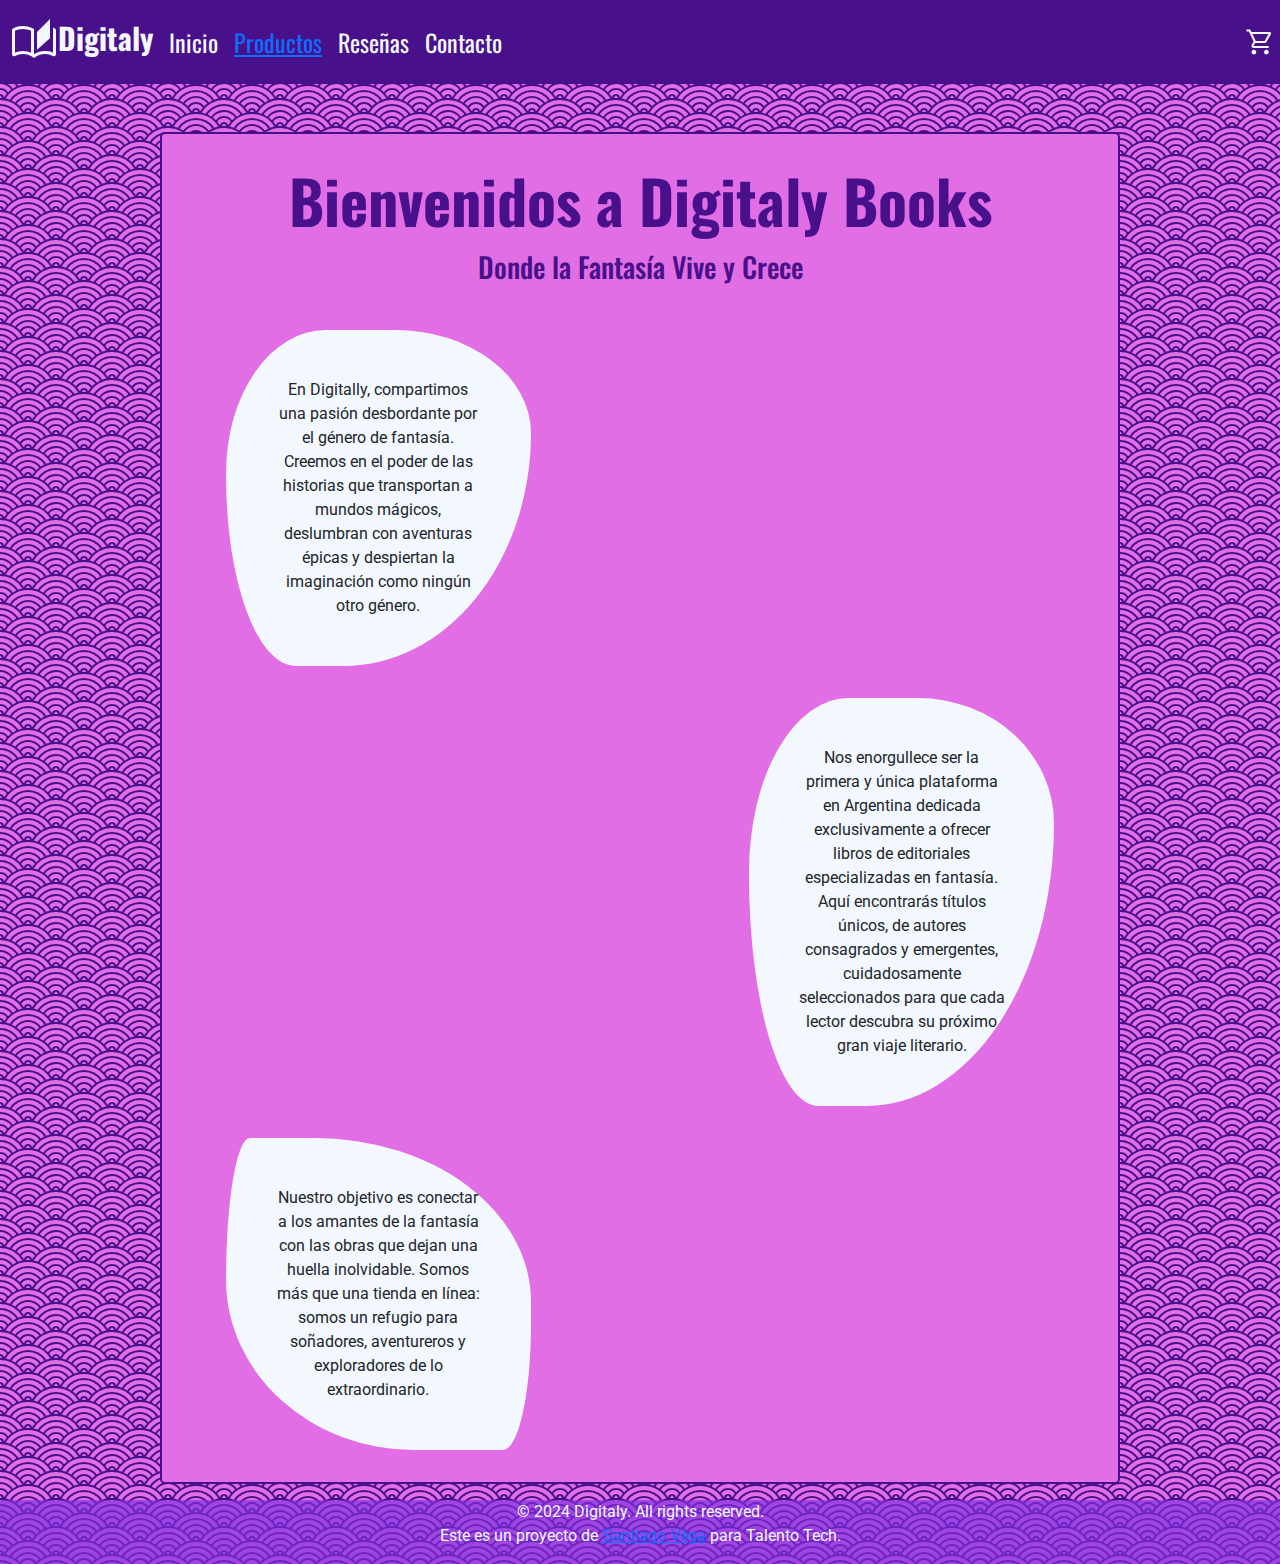
<file: index.html>
<!DOCTYPE html>
<html lang="en">
<head>
    <meta charset="UTF-8">
    <meta name="viewport" content="width=device-width, initial-scale=1.0">
    <link rel="stylesheet" type="text/css" href="bootstrap/bootstrap.css">	
    <link rel="stylesheet" type="text/css" href="styles.css">	
    <link rel="icon" href="favicon.ico" type="image/x-icon">
    <title>Digitaly Books</title>
</head>
<body>
    <header>
        <nav class="navbar bg-body-tertiary" id="navbar">
            <svg id="icon" class="navbar-brand" xmlns="http://www.w3.org/2000/svg" height="68px" viewBox="0 -960 960 960" width="48px" fill="#F3F8FF"><path d="M480-160q-48-38-104-59t-116-21q-42 0-82.5 11T100-198q-21 11-40.5-1T40-234v-482q0-11 5.5-21T62-752q46-24 96-36t102-12q58 0 113.5 15T480-740v506q51-33 107-49.5T700-300q36 0 78.5 7t81.5 29v-505q9.89 3.75 19.44 7.87Q889-757 898-752q10 6 16 15.68 6 9.67 6 20.32v482q0 23-19.5 35t-40.5 1q-37-20-77.5-31T700-240q-60 0-116 21t-104 59Zm60-167v-353l260-260v387L540-327Zm-120 63v-439q-34-19-79-28t-81-9q-47 0-87.5 10T100-704.47V-264q35-17 75.5-26.5t85-9.5q44.5 0 84.5 9.5t75 26.5Zm0 0v-439 439Z"/></svg>
            <h1 id="logo" class="navbar-brand">Digitaly</h1>
            <ul class="mb-2 mb-lg-0">
               <li class="nav-item " ><a href="index.html" class="nav-link active">Inicio</a></li>
                <li class="nav-item"><a href="./categories/productos.html" class="">Productos</a></li>
                <li class="nav-item"><a href="./categories/resenas.html" class="nav-link active">Reseñas</a></li>
                <li class="nav-item"><a href="./categories/contacto.html" class="nav-link active">Contacto</a></li>
            </ul>
            <a href="./categories/carrito.html" class="ms-auto"><svg xmlns="http://www.w3.org/2000/svg" height="30px" viewBox="0 -960 960 960" width="40px" fill="#F3F8FF"><path d="M284.53-80.67q-30.86 0-52.7-21.97Q210-124.62 210-155.47q0-30.86 21.98-52.7Q253.95-230 284.81-230t52.69 21.98q21.83 21.97 21.83 52.83t-21.97 52.69q-21.98 21.83-52.83 21.83Zm400 0q-30.86 0-52.7-21.97Q610-124.62 610-155.47q0-30.86 21.98-52.7Q653.95-230 684.81-230t52.69 21.98q21.83 21.97 21.83 52.83t-21.97 52.69q-21.98 21.83-52.83 21.83ZM238.67-734 344-515.33h285.33l120-218.67H238.67ZM206-800.67h589.38q22.98 0 34.97 20.84 11.98 20.83.32 41.83L693.33-490.67q-11 19.34-28.87 30.67-17.87 11.33-39.13 11.33H324l-52 96h487.33V-286H278q-43 0-63-31.83-20-31.84-.33-68.17l60.66-111.33-149.33-316H47.33V-880h121.34L206-800.67Zm138 285.34h285.33H344Z"/></svg></a>
        </nav>
    </header>
    <main>
        <section>
            <h2>Bienvenidos a Digitaly Books</h2>
            <h3>Donde la Fantasía Vive y Crece</h3>
            <p id="about-1">En Digitally, compartimos una pasión desbordante por el género de fantasía. Creemos en el poder de las historias que transportan a mundos mágicos, deslumbran con aventuras épicas y despiertan la imaginación como ningún otro género.</p>
            <p id="about-2">Nos enorgullece ser la primera y única plataforma en Argentina dedicada exclusivamente a ofrecer libros de editoriales especializadas en fantasía. Aquí encontrarás títulos únicos, de autores consagrados y emergentes, cuidadosamente seleccionados para que cada lector descubra su próximo gran viaje literario.</p>
            <p id="about-3">Nuestro objetivo es conectar a los amantes de la fantasía con las obras que dejan una huella inolvidable. Somos más que una tienda en línea: somos un refugio para soñadores, aventureros y exploradores de lo extraordinario.</p>
        </section>
    </main>
    <footer>
        <p>© 2024 Digitaly. All rights reserved.</p>
        <p>Este es un proyecto de <a href="https://github.com/SayVega">Santiago Vega</a> para Talento Tech.</p>
    </footer>
</body>
</html>
</file>
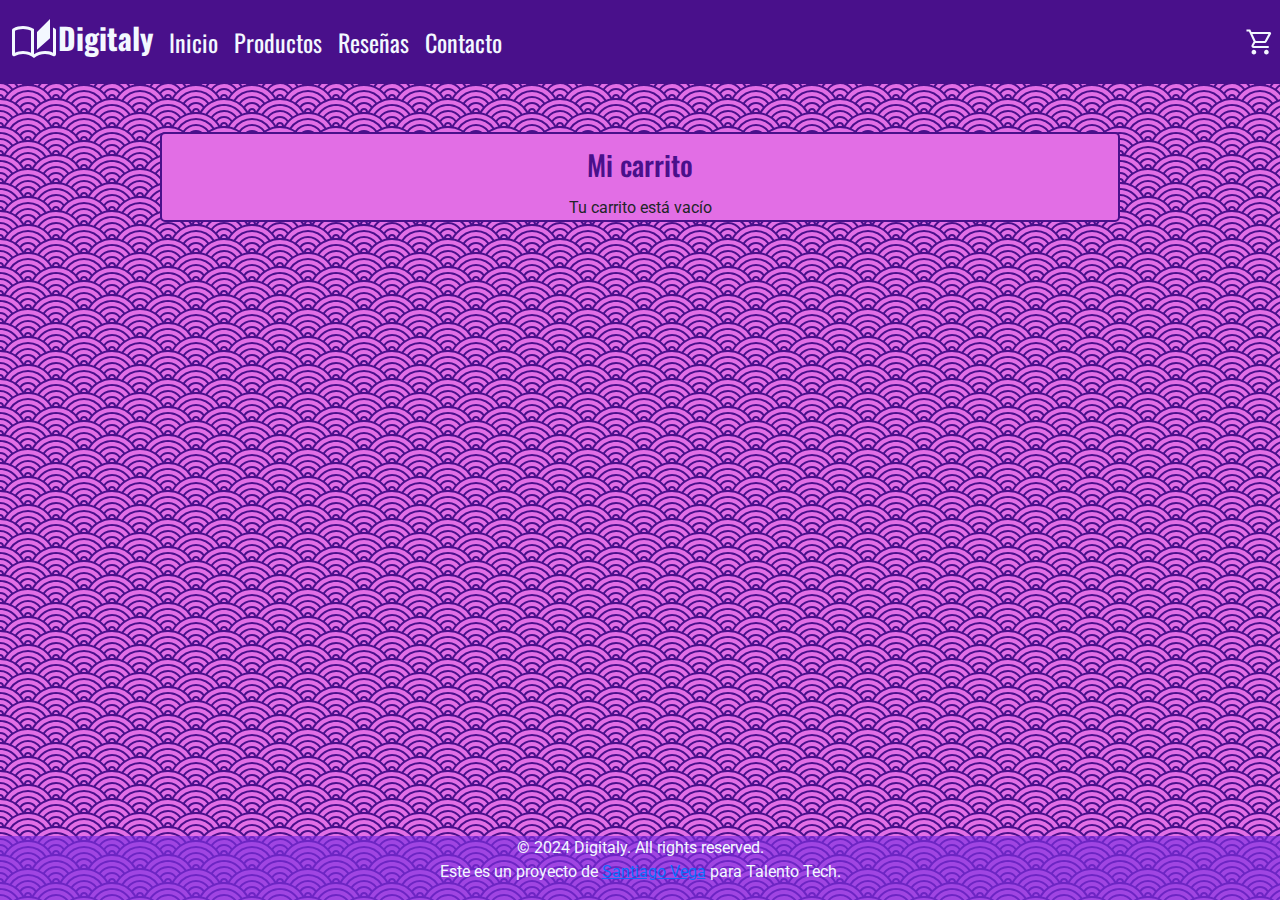
<file: categories/carrito.html>
<!DOCTYPE html>
<html lang="en">
<head>
    <meta charset="UTF-8">
    <meta name="viewport" content="width=device-width, initial-scale=1.0">
    <title>Contacto</title>
    <link rel="stylesheet" type="text/css" href="../bootstrap/bootstrap.css">	
    <link rel="stylesheet" type="text/css" href="../styles.css">
</head>
<body>
    <header>
        <nav class="navbar bg-body-tertiary" id="navbar">
            <svg id="icon" class="navbar-brand" xmlns="http://www.w3.org/2000/svg" height="68px" viewBox="0 -960 960 960" width="48px" fill="#F3F8FF"><path d="M480-160q-48-38-104-59t-116-21q-42 0-82.5 11T100-198q-21 11-40.5-1T40-234v-482q0-11 5.5-21T62-752q46-24 96-36t102-12q58 0 113.5 15T480-740v506q51-33 107-49.5T700-300q36 0 78.5 7t81.5 29v-505q9.89 3.75 19.44 7.87Q889-757 898-752q10 6 16 15.68 6 9.67 6 20.32v482q0 23-19.5 35t-40.5 1q-37-20-77.5-31T700-240q-60 0-116 21t-104 59Zm60-167v-353l260-260v387L540-327Zm-120 63v-439q-34-19-79-28t-81-9q-47 0-87.5 10T100-704.47V-264q35-17 75.5-26.5t85-9.5q44.5 0 84.5 9.5t75 26.5Zm0 0v-439 439Z"/></svg>
            <h1 id="logo" class="navbar-brand">Digitaly</h1>
            <ul class="mb-2 mb-lg-0">
               <li class="nav-item"><a href="../index.html" class="nav-link active">Inicio</a></li>
                <li class="nav-item"><a href="productos.html" class="nav-link active">Productos</a></li>
                <li class="nav-item"><a href="resenas.html" class="nav-link active">Reseñas</a></li>
                <li class="nav-item"><a href="contacto.html" class="nav-link active">Contacto</a></li>
            </ul>
            <a href="carrito.html" class="ms-auto"><svg xmlns="http://www.w3.org/2000/svg" height="30px" viewBox="0 -960 960 960" width="40px" fill="#F3F8FF"><path d="M284.53-80.67q-30.86 0-52.7-21.97Q210-124.62 210-155.47q0-30.86 21.98-52.7Q253.95-230 284.81-230t52.69 21.98q21.83 21.97 21.83 52.83t-21.97 52.69q-21.98 21.83-52.83 21.83Zm400 0q-30.86 0-52.7-21.97Q610-124.62 610-155.47q0-30.86 21.98-52.7Q653.95-230 684.81-230t52.69 21.98q21.83 21.97 21.83 52.83t-21.97 52.69q-21.98 21.83-52.83 21.83ZM238.67-734 344-515.33h285.33l120-218.67H238.67ZM206-800.67h589.38q22.98 0 34.97 20.84 11.98 20.83.32 41.83L693.33-490.67q-11 19.34-28.87 30.67-17.87 11.33-39.13 11.33H324l-52 96h487.33V-286H278q-43 0-63-31.83-20-31.84-.33-68.17l60.66-111.33-149.33-316H47.33V-880h121.34L206-800.67Zm138 285.34h285.33H344Z"/></svg></a>
        </nav>
    </header>
   <main>
        <h3>Mi carrito</h3>
        <div id="product-list"></div>
   </main>
    <footer>
        <p>© 2024 Digitaly. All rights reserved.</p>
        <p>Este es un proyecto de <a href="https://github.com/SayVega">Santiago Vega</a> para Talento Tech.</p>
    </footer>
    <script src="../js/carrito.js"></script>
</body>
</file>
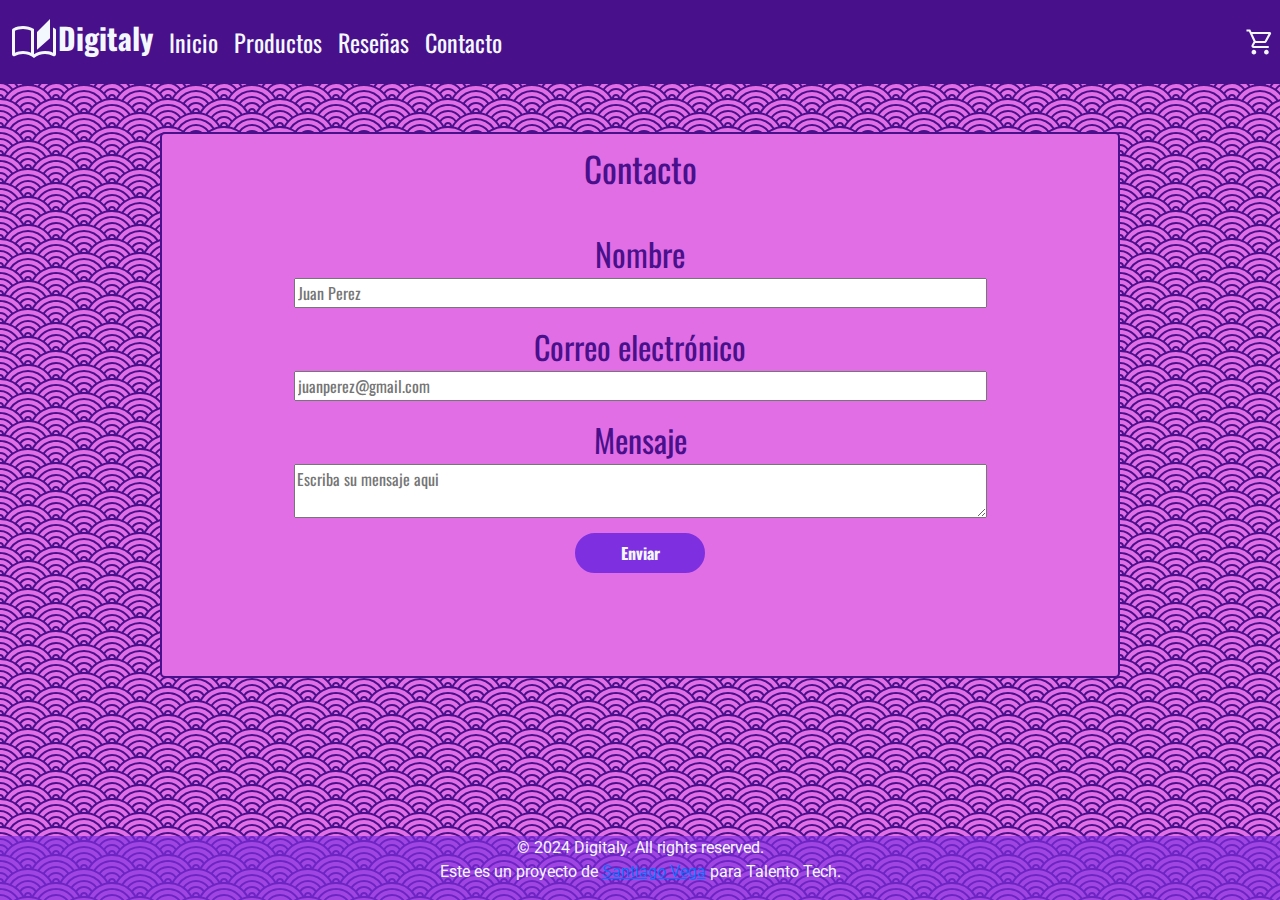
<file: categories/contacto.html>
<!DOCTYPE html>
<html lang="en">
<head>
    <meta charset="UTF-8">
    <meta name="viewport" content="width=device-width, initial-scale=1.0">
    <title>Contacto</title>
    <link rel="stylesheet" type="text/css" href="../bootstrap/bootstrap.css">	
    <link rel="stylesheet" type="text/css" href="../styles.css">
</head>
<body>
    <header>
        <nav class="navbar bg-body-tertiary" id="navbar">
            <svg id="icon" class="navbar-brand" xmlns="http://www.w3.org/2000/svg" height="68px" viewBox="0 -960 960 960" width="48px" fill="#F3F8FF"><path d="M480-160q-48-38-104-59t-116-21q-42 0-82.5 11T100-198q-21 11-40.5-1T40-234v-482q0-11 5.5-21T62-752q46-24 96-36t102-12q58 0 113.5 15T480-740v506q51-33 107-49.5T700-300q36 0 78.5 7t81.5 29v-505q9.89 3.75 19.44 7.87Q889-757 898-752q10 6 16 15.68 6 9.67 6 20.32v482q0 23-19.5 35t-40.5 1q-37-20-77.5-31T700-240q-60 0-116 21t-104 59Zm60-167v-353l260-260v387L540-327Zm-120 63v-439q-34-19-79-28t-81-9q-47 0-87.5 10T100-704.47V-264q35-17 75.5-26.5t85-9.5q44.5 0 84.5 9.5t75 26.5Zm0 0v-439 439Z"/></svg>
            <h1 id="logo" class="navbar-brand">Digitaly</h1>
            <ul class="mb-2 mb-lg-0">
               <li class="nav-item"><a href="../index.html" class="nav-link active">Inicio</a></li>
                <li class="nav-item"><a href="productos.html" class="nav-link active">Productos</a></li>
                <li class="nav-item"><a href="resenas.html" class="nav-link active">Reseñas</a></li>
                <li class="nav-item"><a href="contacto.html" class="nav-link active">Contacto</a></li>
            </ul>
            <a href="carrito.html" class="ms-auto"><svg xmlns="http://www.w3.org/2000/svg" height="30px" viewBox="0 -960 960 960" width="40px" fill="#F3F8FF"><path d="M284.53-80.67q-30.86 0-52.7-21.97Q210-124.62 210-155.47q0-30.86 21.98-52.7Q253.95-230 284.81-230t52.69 21.98q21.83 21.97 21.83 52.83t-21.97 52.69q-21.98 21.83-52.83 21.83Zm400 0q-30.86 0-52.7-21.97Q610-124.62 610-155.47q0-30.86 21.98-52.7Q653.95-230 684.81-230t52.69 21.98q21.83 21.97 21.83 52.83t-21.97 52.69q-21.98 21.83-52.83 21.83ZM238.67-734 344-515.33h285.33l120-218.67H238.67ZM206-800.67h589.38q22.98 0 34.97 20.84 11.98 20.83.32 41.83L693.33-490.67q-11 19.34-28.87 30.67-17.87 11.33-39.13 11.33H324l-52 96h487.33V-286H278q-43 0-63-31.83-20-31.84-.33-68.17l60.66-111.33-149.33-316H47.33V-880h121.34L206-800.67Zm138 285.34h285.33H344Z"/></svg></a>
        </nav>
    </header>
    <main>
        <section>
            <form action="https://formspree.io/f/xanyevnq" method="POST">
                <fieldset>
                    <legend>Contacto</legend>
                    <label for="name">Nombre</label>
                    <input type="text" required placeholder="Juan Perez" id="name" name="name">
                    <label for="e-mail">Correo electrónico</label>
                    <input type="email" required placeholder="juanperez@gmail.com" id="e-mail" name="e-mail">
                    <label for="message">Mensaje</label>
                    <textarea type="text" required placeholder="Escriba su mensaje aqui" id="message" name="message"></textarea>
                    <button type="submit" id="send">Enviar</button>
                </fieldset>
            </form>
        </section>
    </main>
    <footer>
        <p>© 2024 Digitaly. All rights reserved.</p>
        <p>Este es un proyecto de <a href="https://github.com/SayVega">Santiago Vega</a> para Talento Tech.</p>
    </footer>
    <script src="../js/contacto.js"></script>
</body>
</html>
</file>
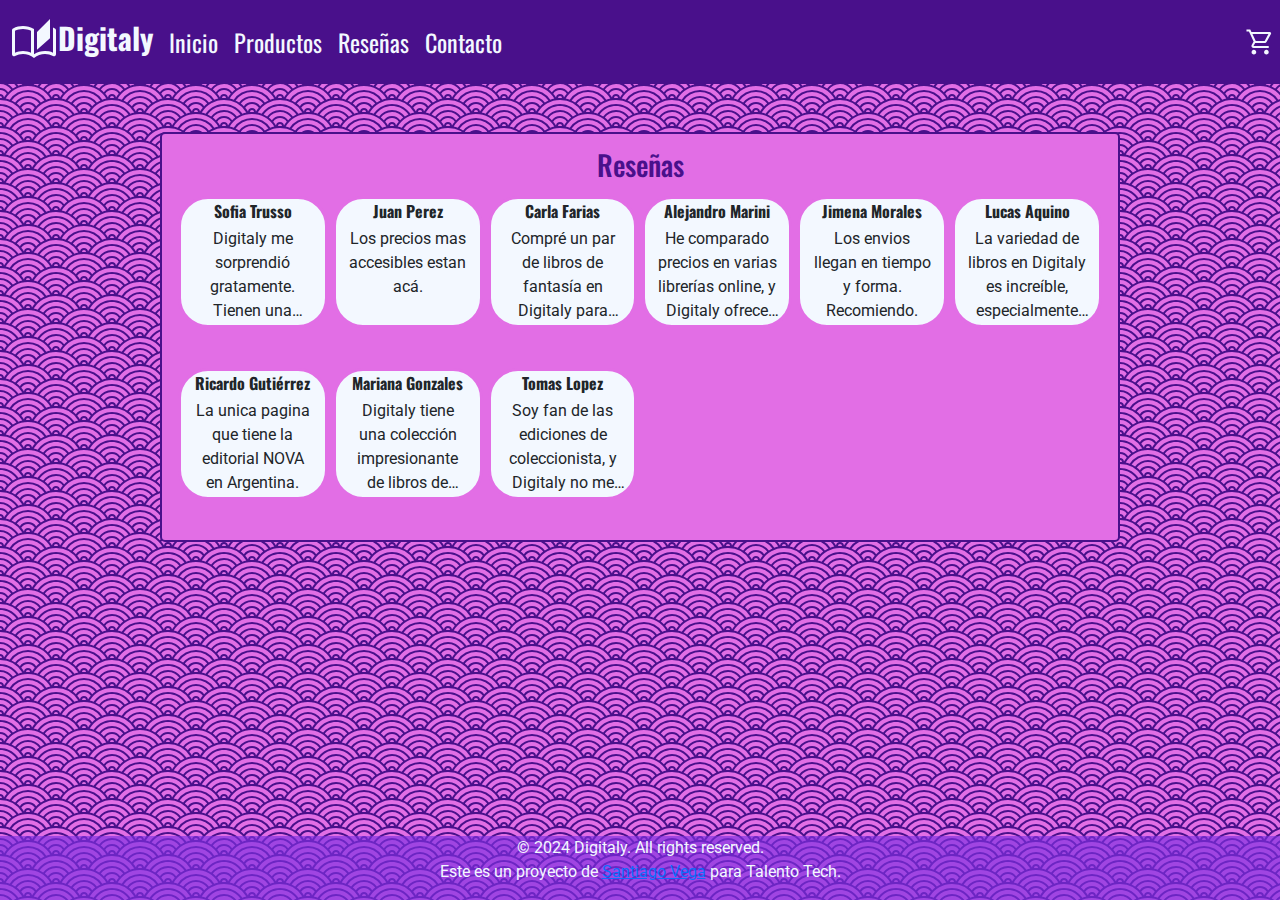
<file: categories/resenas.html>
<!DOCTYPE html>
<html lang="en">
<head>
    <meta charset="UTF-8">
    <meta name="viewport" content="width=device-width, initial-scale=1.0">
    <title>Reseñas</title>
    <link rel="stylesheet" type="text/css" href="../bootstrap/bootstrap.css">	
    <link rel="stylesheet" type="text/css" href="../styles.css">
</head>
<body>
    <header>
        <nav class="navbar bg-body-tertiary" id="navbar">
            <svg id="icon" class="navbar-brand" xmlns="http://www.w3.org/2000/svg" height="68px" viewBox="0 -960 960 960" width="48px" fill="#F3F8FF"><path d="M480-160q-48-38-104-59t-116-21q-42 0-82.5 11T100-198q-21 11-40.5-1T40-234v-482q0-11 5.5-21T62-752q46-24 96-36t102-12q58 0 113.5 15T480-740v506q51-33 107-49.5T700-300q36 0 78.5 7t81.5 29v-505q9.89 3.75 19.44 7.87Q889-757 898-752q10 6 16 15.68 6 9.67 6 20.32v482q0 23-19.5 35t-40.5 1q-37-20-77.5-31T700-240q-60 0-116 21t-104 59Zm60-167v-353l260-260v387L540-327Zm-120 63v-439q-34-19-79-28t-81-9q-47 0-87.5 10T100-704.47V-264q35-17 75.5-26.5t85-9.5q44.5 0 84.5 9.5t75 26.5Zm0 0v-439 439Z"/></svg>
            <h1 id="logo" class="navbar-brand">Digitaly</h1>
            <ul class="mb-2 mb-lg-0">
               <li class="nav-item"><a href="../index.html" class="nav-link active">Inicio</a></li>
                <li class="nav-item"><a href="productos.html" class="nav-link active">Productos</a></li>
                <li class="nav-item"><a href="resenas.html" class="nav-link active">Reseñas</a></li>
                <li class="nav-item"><a href="contacto.html" class="nav-link active">Contacto</a></li>
            </ul>
            <a href="carrito.html" class="ms-auto"><svg xmlns="http://www.w3.org/2000/svg" height="30px" viewBox="0 -960 960 960" width="40px" fill="#F3F8FF"><path d="M284.53-80.67q-30.86 0-52.7-21.97Q210-124.62 210-155.47q0-30.86 21.98-52.7Q253.95-230 284.81-230t52.69 21.98q21.83 21.97 21.83 52.83t-21.97 52.69q-21.98 21.83-52.83 21.83Zm400 0q-30.86 0-52.7-21.97Q610-124.62 610-155.47q0-30.86 21.98-52.7Q653.95-230 684.81-230t52.69 21.98q21.83 21.97 21.83 52.83t-21.97 52.69q-21.98 21.83-52.83 21.83ZM238.67-734 344-515.33h285.33l120-218.67H238.67ZM206-800.67h589.38q22.98 0 34.97 20.84 11.98 20.83.32 41.83L693.33-490.67q-11 19.34-28.87 30.67-17.87 11.33-39.13 11.33H324l-52 96h487.33V-286H278q-43 0-63-31.83-20-31.84-.33-68.17l60.66-111.33-149.33-316H47.33V-880h121.34L206-800.67Zm138 285.34h285.33H344Z"/></svg></a>
        </nav>
    </header>
    <main>
        <section>
            <h3>Reseñas</h3>
            <div id="reviews">
                <div class="grid-item">
                    <p><b>Sofia Trusso</b></p>
                    <p>Digitaly me sorprendió gratamente. Tienen una sección muy bien curada de fantasía, incluyendo ediciones especiales que no encontraba en otros lugares. Además, el equipo de atención al cliente fue muy amable cuando tuve una consulta sobre mi pedido. ¡Altamente recomendado!</p>
                </div>
                <div class="grid-item">
                    <p><b>Juan Perez</b></p>
                    <p>Los precios mas accesibles estan acá.</p>
                </div>
                <div class="grid-item">
                    <p><b>Carla Farias</b></p>
                    <p>Compré un par de libros de fantasía en Digitaly para regalar, y fue una gran experiencia. Ofrecen opciones de envoltura y mensajes personalizados, lo que hizo que el regalo fuera aún más especial. Mis amigos quedaron encantados con los libros. Sin duda, volveré a comprar aquí.</p>
                </div>
                <div class="grid-item">
                    <p><b>Alejandro Marini</b></p>
                    <p>He comparado precios en varias librerías online, y Digitaly ofrece precios muy competitivos, especialmente en libros de fantasía. El servicio de atención al cliente es rápido y eficiente. Ya he recomendado esta página a varios amigos que también son amantes del género.</p>
                </div>
                <div class="grid-item">
                    <p><b>Jimena Morales</b></p>
                    <p>Los envios llegan en tiempo y forma. Recomiendo.</p>
                </div>
                <div class="grid-item">
                    <p><b>Lucas Aquino</b></p>
                    <p>La variedad de libros en Digitaly es increíble, especialmente para un fanático de la fantasía como yo. Sin embargo, el tiempo de envío fue un poco más largo de lo esperado. A pesar de eso, la calidad de los libros y las ediciones es excelente. Espero que mejoren la logística pronto.</p>
                </div>
                <div class="grid-item">
                    <p><b>Ricardo Gutiérrez </b></p>
                    <p>La unica pagina que tiene la editorial NOVA en Argentina.</p>
                </div>
                <div class="grid-item">
                    <p><b>Mariana Gonzales</b></p>
                    <p>Digitaly tiene una colección impresionante de libros de fantasía, desde clásicos hasta novedades. El proceso de compra fue sencillo, y los tiempos de entrega cumplieron con lo prometido. Además, los libros llegaron en perfecto estado. Definitivamente, mi nueva tienda favorita para aventuras fantásticas.</p>
                </div>
                <div class="grid-item">
                    <p><b>Tomas Lopez</b></p>
                    <p>Soy fan de las ediciones de coleccionista, y Digitaly no me decepcionó. Pedí un par de libros especiales y llegaron en perfectas condiciones, muy bien protegidos. Me gustó que incluyeran recomendaciones personalizadas de otros títulos de fantasía en el paquete. ¡Sin duda, un toque extra que hace la diferencia!</p>
                </div>
            </div>
        </section>
    </main>
    <footer>
        <p>© 2024 Digitaly. All rights reserved.</p>
        <p>Este es un proyecto de <a href="https://github.com/SayVega">Santiago Vega</a> para Talento Tech.</p>
    </footer>
</body>
</html>
</file>
<file: styles.css>
@import url('https://fonts.googleapis.com/css2?family=Oswald:wght@200..700&display=swap');
@import url('https://fonts.googleapis.com/css2?family=Oswald:wght@200..700&family=Roboto:ital,wght@0,100;0,300;0,400;0,500;0,700;0,900;1,100;1,300;1,400;1,500;1,700;1,900&display=swap');
@import url('https://fonts.googleapis.com/css2?family=Amatic+SC:wght@400;700&family=Oswald:wght@200..700&family=Pacifico&family=Roboto:ital,wght@0,100;0,300;0,400;0,500;0,700;0,900;1,100;1,300;1,400;1,500;1,700;1,900&display=swap');


* {
  font-family: "Oswald", sans-serif;
  font-optical-sizing: auto;
  font-weight: 400;
  font-style: normal;
  text-decoration:none;
  box-sizing:border-box;
  margin:0;
}

body{
  background-color: #e26ee5;
  background-image: url("data:image/svg+xml,%3Csvg xmlns='http://www.w3.org/2000/svg' viewBox='0 0 56 28' width='56' height='28'%3E%3Cpath fill='%2349108b' fill-opacity='1' d='M56 26v2h-7.75c2.3-1.27 4.94-2 7.75-2zm-26 2a2 2 0 1 0-4 0h-4.09A25.98 25.98 0 0 0 0 16v-2c.67 0 1.34.02 2 .07V14a2 2 0 0 0-2-2v-2a4 4 0 0 1 3.98 3.6 28.09 28.09 0 0 1 2.8-3.86A8 8 0 0 0 0 6V4a9.99 9.99 0 0 1 8.17 4.23c.94-.95 1.96-1.83 3.03-2.63A13.98 13.98 0 0 0 0 0h7.75c2 1.1 3.73 2.63 5.1 4.45 1.12-.72 2.3-1.37 3.53-1.93A20.1 20.1 0 0 0 14.28 0h2.7c.45.56.88 1.14 1.29 1.74 1.3-.48 2.63-.87 4-1.15-.11-.2-.23-.4-.36-.59H26v.07a28.4 28.4 0 0 1 4 0V0h4.09l-.37.59c1.38.28 2.72.67 4.01 1.15.4-.6.84-1.18 1.3-1.74h2.69a20.1 20.1 0 0 0-2.1 2.52c1.23.56 2.41 1.2 3.54 1.93A16.08 16.08 0 0 1 48.25 0H56c-4.58 0-8.65 2.2-11.2 5.6 1.07.8 2.09 1.68 3.03 2.63A9.99 9.99 0 0 1 56 4v2a8 8 0 0 0-6.77 3.74c1.03 1.2 1.97 2.5 2.79 3.86A4 4 0 0 1 56 10v2a2 2 0 0 0-2 2.07 28.4 28.4 0 0 1 2-.07v2c-9.2 0-17.3 4.78-21.91 12H30zM7.75 28H0v-2c2.81 0 5.46.73 7.75 2zM56 20v2c-5.6 0-10.65 2.3-14.28 6h-2.7c4.04-4.89 10.15-8 16.98-8zm-39.03 8h-2.69C10.65 24.3 5.6 22 0 22v-2c6.83 0 12.94 3.11 16.97 8zm15.01-.4a28.09 28.09 0 0 1 2.8-3.86 8 8 0 0 0-13.55 0c1.03 1.2 1.97 2.5 2.79 3.86a4 4 0 0 1 7.96 0zm14.29-11.86c1.3-.48 2.63-.87 4-1.15a25.99 25.99 0 0 0-44.55 0c1.38.28 2.72.67 4.01 1.15a21.98 21.98 0 0 1 36.54 0zm-5.43 2.71c1.13-.72 2.3-1.37 3.54-1.93a19.98 19.98 0 0 0-32.76 0c1.23.56 2.41 1.2 3.54 1.93a15.98 15.98 0 0 1 25.68 0zm-4.67 3.78c.94-.95 1.96-1.83 3.03-2.63a13.98 13.98 0 0 0-22.4 0c1.07.8 2.09 1.68 3.03 2.63a9.99 9.99 0 0 1 16.34 0z'%3E%3C/path%3E%3C/svg%3E");
  display: flex;
  flex-direction: column;
  min-height: 100vh;
}

main{
  width:75%;
  margin:auto;
  margin-top:3rem;
  padding:0 1rem;
  background-color:#E26EE5;
  border-radius:5px;
  border: 2px solid #49108B;
}

header{
position:sticky;
top:0;
z-index:1;
}

footer{
  background-color:rgba(126, 48, 225, 0.66);
  color:#F3F8FF;
  font-weight:100;
  margin-top:1rem;
}

#logo{
  font-weight:700;
  font-size:1.875rem;
  color:#F3F8FF;
}

#icon{
  margin-right:0;
  margin-left:.5em;
}

ul{
  text-decoration:none;
  list-style-type:none;
  display:flex;
  flex-direction:row;
  align-items:center;
  gap:1em;
  padding-left:0;
}

li a{
  font-size:1.5rem;
}

p, p a{
  font-family:Roboto;
  text-align:center;
  margin-bottom:0;
}

footer p:last-child{
  margin:0;
  padding-bottom:1em;
}

h2{
  text-align:center;
  margin:0 auto;
  padding-top:0.5em;
  font-size:3.75rem;
  font-weight: 900;
  color:#49108B;
}

h3{
  color:#49108B;
  text-align:center;
  margin:0 auto;
  padding:.5em 0;
}

button{
  min-width: 130px;
  height: 40px;
  padding: 5px 10px;
  color: #F3F8FF;
  font-weight: bold;
  cursor: pointer;
  transition: all 0.3s ease;
  position: relative;
  display: inline-block;
  outline: none;
  border-radius: 20px;
  border: 2px solid #7E30E1;
  background: #7E30E1;
  margin-bottom:5px;
}

button:hover {
  background: #F3F8FF;
  color: #7E30E1;
}

#about-1{
  background-color:#F3F8FF;
  margin: 2em 3em;
  padding: 3em;
  border-radius:33% 45% 62% 23% / 43% 31% 70% 57% ;
  max-width:33%;
}

#about-2{
  background-color:#F3F8FF;
  margin: 2em 3em 2em auto;
  padding: 3em;
  border-radius:33% 45% 62% 23% / 43% 31% 70% 57% ;
  max-width:33%;
}

#about-3{
  background-color:#F3F8FF; 
  margin: 2em 3em;
  padding: 3em;
  border-radius:11% 100% 13% 87% / 64% 74% 57% 77%;
  max-width:33%;
}
/*productos*/

#search-label{
  display:flex;
  flex-direction:row;
  justify-content:center;
}

#search-input,#search-btn,select{
  font-size:1rem;
  margin: .5rem .1rem;
  cursor:pointer;
}

#search-input{
  width:80%;
}

#products{
  display:flex;
  flex-wrap:wrap;
  justify-content:center;
  gap:1.5rem;
  padding-bottom:.5rem;
}

.book{
  display:flex;
  flex-direction:row;
  flex: 1 1 calc(25% - 20px);
  max-width: calc(25% - 20px);
  font-size:.8rem;
  text-align: center;
  background-color:#F3F8FF;
  background: rgba( 255, 255, 255, 0.35 );
  box-shadow: 0 8px 32px 0 rgba(26, 34, 148, 0.37);
  backdrop-filter: blur( 1px );
  -webkit-backdrop-filter: blur( 3.5px );
  border-radius: 10px;
  border: 1px solid #7E30E1;
  min-width:150px;
}

.book p {
  min-height: 20px;
  padding:0 .3em;
  overflow:hidden;
}

div p:nth-child(2) {
  min-height: 80px;
  overflow:hidden;
  display: -webkit-box;
  -webkit-line-clamp: 4;
  line-clamp:4;
  -webkit-box-orient: vertical;
}

.expanded{
  flex: 1 1 calc(50% - 20px); 
  max-width: calc(50% - 20px);
}

.expanded div:first-child{
  padding:0 .5rem;
}

img{
  height:198px;
  width:128px;
  padding:.1em;
}

.purchase-btn:active{
  transform: translateY(8px);
}

.product-extra{
  display:none;
  min-width:150px;
  border-left: 1px double #7E30E1;
}

.product-extra > p{
  margin-bottom:2em;

}

.product-extra .description{
  -webkit-line-clamp: 11;
  line-clamp:11;
}

.product-extra p:first-of-type{
  margin-top:1em;
}

#more-products{
  display:none;
  margin:.5em auto;
}

#go-to-top{
  position:fixed;
  top:90%;
  left:7%;
  z-index:1;
  border:#F3F8FF solid 2px;
  border-radius: 100%;
  background-color:#7E30E1;
  display:none;
  padding: 4px 0;
}

#go-to-top:hover{
  border: #7E30E1 solid 2px;
  background-color:#49108B;
}

/*reseñas*/

#reviews{
  display:grid;
  grid-template-columns: repeat(auto-fit, minmax(140px, 1fr));
  row-gap: 40px;
  column-gap:5px;
  margin-bottom:2.5em;
}

.grid-item{
  background-color:#F3F8FF;
  border-radius:30px;
  border:3px solid #E26EE5;
}

.grid-item p{
  overflow: hidden;
  text-overflow:ellipsis;
  display: -webkit-box;
  -webkit-line-clamp: 3;
  line-clamp:3;
  -webkit-box-orient: vertical;
  padding:0 12px;
  padding-bottom:2px;
}

/*contacto*/

fieldset{
  margin:.5rem auto 6.15rem auto;
  text-align:center;
  display:flex;
  flex-direction:column;
  align-items:center;
  justify-content:center;
  color:#49108B;
}

legend{
  margin-bottom:1em;
  font-size:35px;
}

label{
    font-size:2rem;
}

input,textarea{
  margin-bottom:15px;
  width:75%;
}

/*carrito*/

.cart-list{
  display:flex;
  flex-direction:row;
  border:2px solid #49108B;
  border-radius:5px;
  margin-bottom:.5rem;
  align-items:center;
  justify-content:space-between;
  box-shadow: 0 30px 40px rgba(0,0,0,.1);
}

.cart-list p{
max-width:25%;
font-size:20px;
}

.cart-list button{
  margin-right:0.5rem;
}

#buy{
  display:flex;
  flex-direction:column;
}

#buy p{
  font-size:30px;
}

@media (max-width:900px){
  .book{
    flex-direction:column;
  }
  .product-extra{
    border:none;
  }
  .cart-list button{
    font-size:10px;
  }
}

@media (max-width:550px){
  #navbar{
    justify-content:center;
  }
  h2{
    font-size:3rem;
  }
  #search-label{
    flex-wrap:wrap;
  }
  .cart-list{
    flex-direction:column;
  }
  .cart-list p:first-of-type{
    font-size:14px;
    max-width: 100%;
  }
  ul .nav-item:first-of-type{
    margin-left:.5rem;
  }
  li a{
    font-size:1rem;
  }
  #icon{
    margin-left:25%;
  }
  #logo{
    margin-right:25%;
  }
}

@media (max-width:360px){
  h2{
    font-size:2.5rem;
  }
  #buy button{
    font-size:14px;
  }
}
</file>
